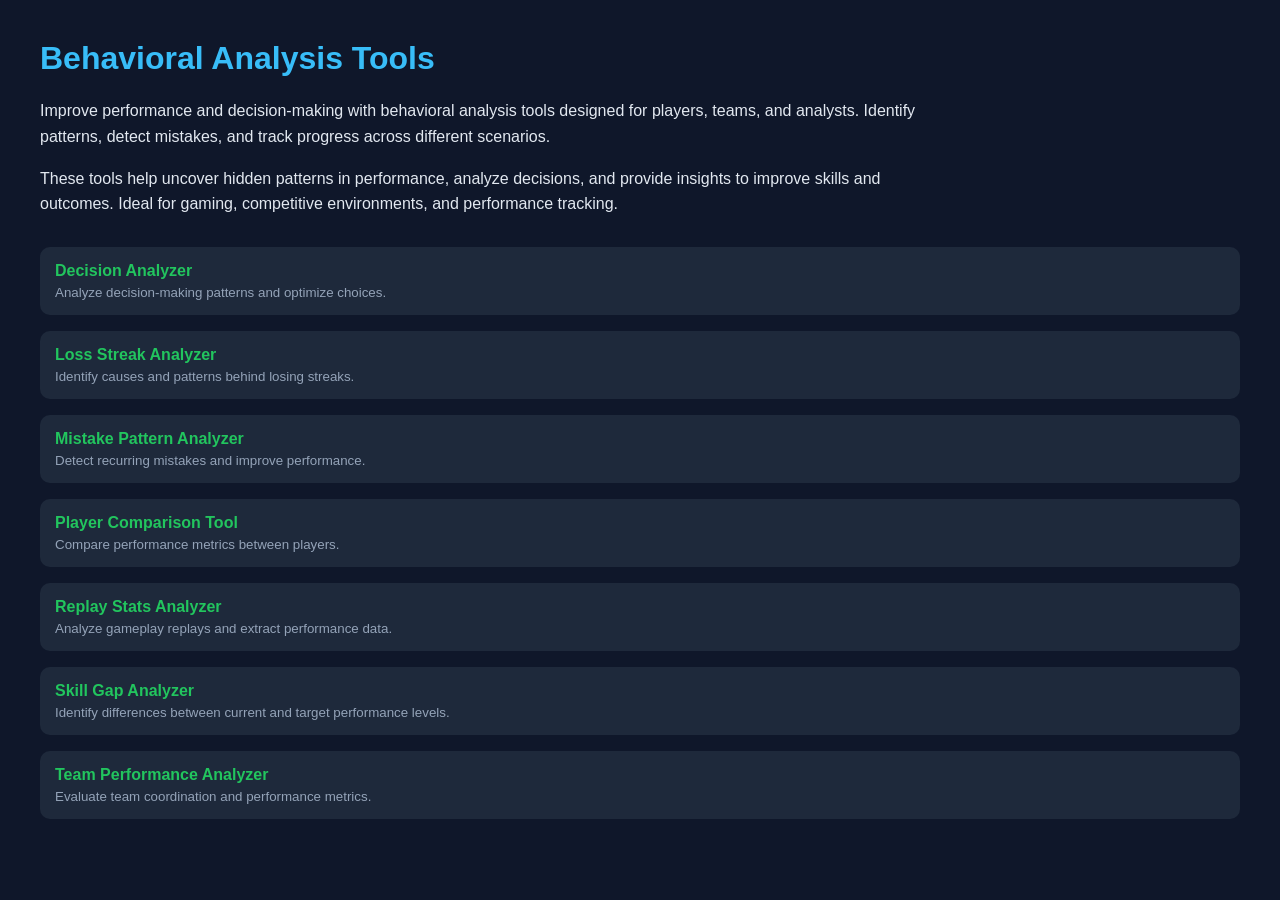
<file: index.html>
<!DOCTYPE html>
<html lang="en">
<head>
    <meta charset="UTF-8">
    <meta name="viewport" content="width=device-width, initial-scale=1.0">

    <!-- 🔐 Google Site Verification -->
    <meta name="google-site-verification" content="PkLa_ViOo6FAHpvh8SacceMb95o9tePRdrqLNBz9X1M" />

    <!-- SEO Potenciado -->
    <title>Behavioral Analysis Tools – Performance, Decision & Skill Analytics</title>

    <meta name="description" content="Analyze behavior, performance, and decision-making with advanced tools. Detect mistakes, track progress, compare players, and improve skills.">

    <meta name="keywords" content="
    behavioral analysis tools,
    decision making analyzer,
    mistake pattern analyzer,
    skill gap analysis tool,
    player performance analyzer,
    team performance analytics,
    replay analysis tool,
    loss streak analysis,
    performance improvement tools,
    gaming analytics tools,
    behavioral performance tracking,
    decision analytics tool
    ">

    <meta name="author" content="AI Tools Suite">

    <!-- Open Graph -->
    <meta property="og:title" content="Behavioral Analysis Tools – Performance & Skill Optimization">
    <meta property="og:description" content="Analyze decisions, performance, and improve skills with advanced tools.">
    <meta property="og:type" content="website">

    <!-- Estilos -->
    <style>
        body {
            font-family: Arial, sans-serif;
            margin: 40px;
            background: #0f172a;
            color: #e2e8f0;
        }
        h1 {
            color: #38bdf8;
        }
        p {
            max-width: 900px;
            line-height: 1.6;
        }
        .tools {
            margin-top: 30px;
        }
        .tool {
            margin-bottom: 16px;
            padding: 15px;
            background: #1e293b;
            border-radius: 10px;
            transition: 0.2s;
        }
        .tool:hover {
            background: #334155;
        }
        a {
            text-decoration: none;
            color: #22c55e;
            font-weight: bold;
            font-size: 16px;
        }
        small {
            display: block;
            margin-top: 5px;
            color: #94a3b8;
        }
    </style>
</head>
<body>

    <h1>Behavioral Analysis Tools</h1>

    <p>
        Improve performance and decision-making with behavioral analysis tools designed for players,
        teams, and analysts. Identify patterns, detect mistakes, and track progress across different
        scenarios.
    </p>

    <p>
        These tools help uncover hidden patterns in performance, analyze decisions, and provide insights
        to improve skills and outcomes. Ideal for gaming, competitive environments, and performance tracking.
    </p>

    <div class="tools">

        <div class="tool">
            <a href="decision-analyzer/">Decision Analyzer</a>
            <small>Analyze decision-making patterns and optimize choices.</small>
        </div>

        <div class="tool">
            <a href="loss-streak/">Loss Streak Analyzer</a>
            <small>Identify causes and patterns behind losing streaks.</small>
        </div>

        <div class="tool">
            <a href="mistake-pattern/">Mistake Pattern Analyzer</a>
            <small>Detect recurring mistakes and improve performance.</small>
        </div>

        <div class="tool">
            <a href="player-comparison/">Player Comparison Tool</a>
            <small>Compare performance metrics between players.</small>
        </div>

        <div class="tool">
            <a href="replay-stats/">Replay Stats Analyzer</a>
            <small>Analyze gameplay replays and extract performance data.</small>
        </div>

        <div class="tool">
            <a href="skill-gap/">Skill Gap Analyzer</a>
            <small>Identify differences between current and target performance levels.</small>
        </div>

        <div class="tool">
            <a href="team-performance/">Team Performance Analyzer</a>
            <small>Evaluate team coordination and performance metrics.</small>
        </div>

    </div>

</body>
</html>
</file>
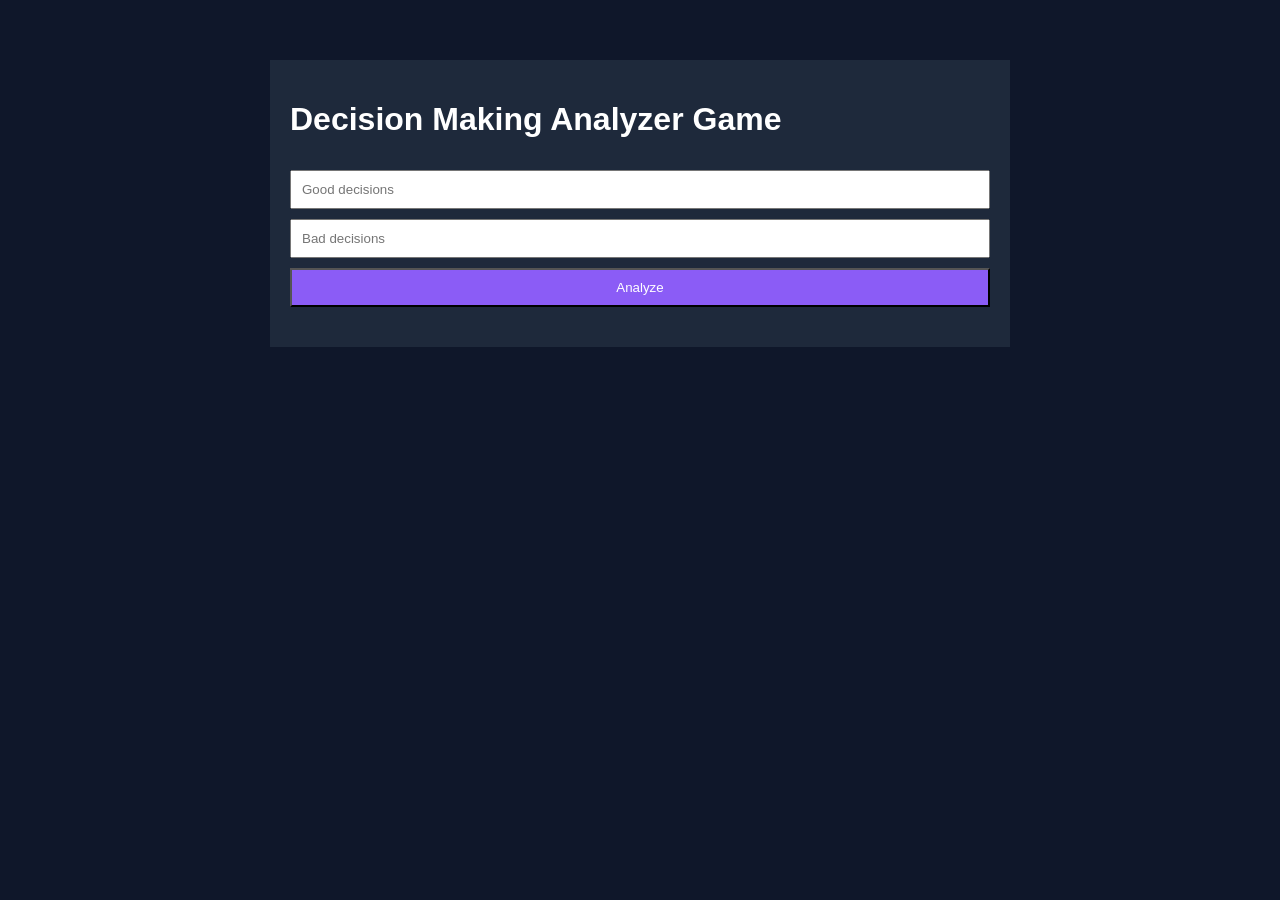
<file: decision-analyzer/index.html>
<html><head><title>Decision Making Analyzer Game</title><link rel='stylesheet' href='styles.css'></head><body><div class='container'><h1>Decision Making Analyzer Game</h1>
<input id="good" placeholder="Good decisions">
<input id="bad" placeholder="Bad decisions">
<button onclick='run()'>Analyze</button><div class='result' id='res'></div></div><script src='script.js'></script></body></html>
</file>
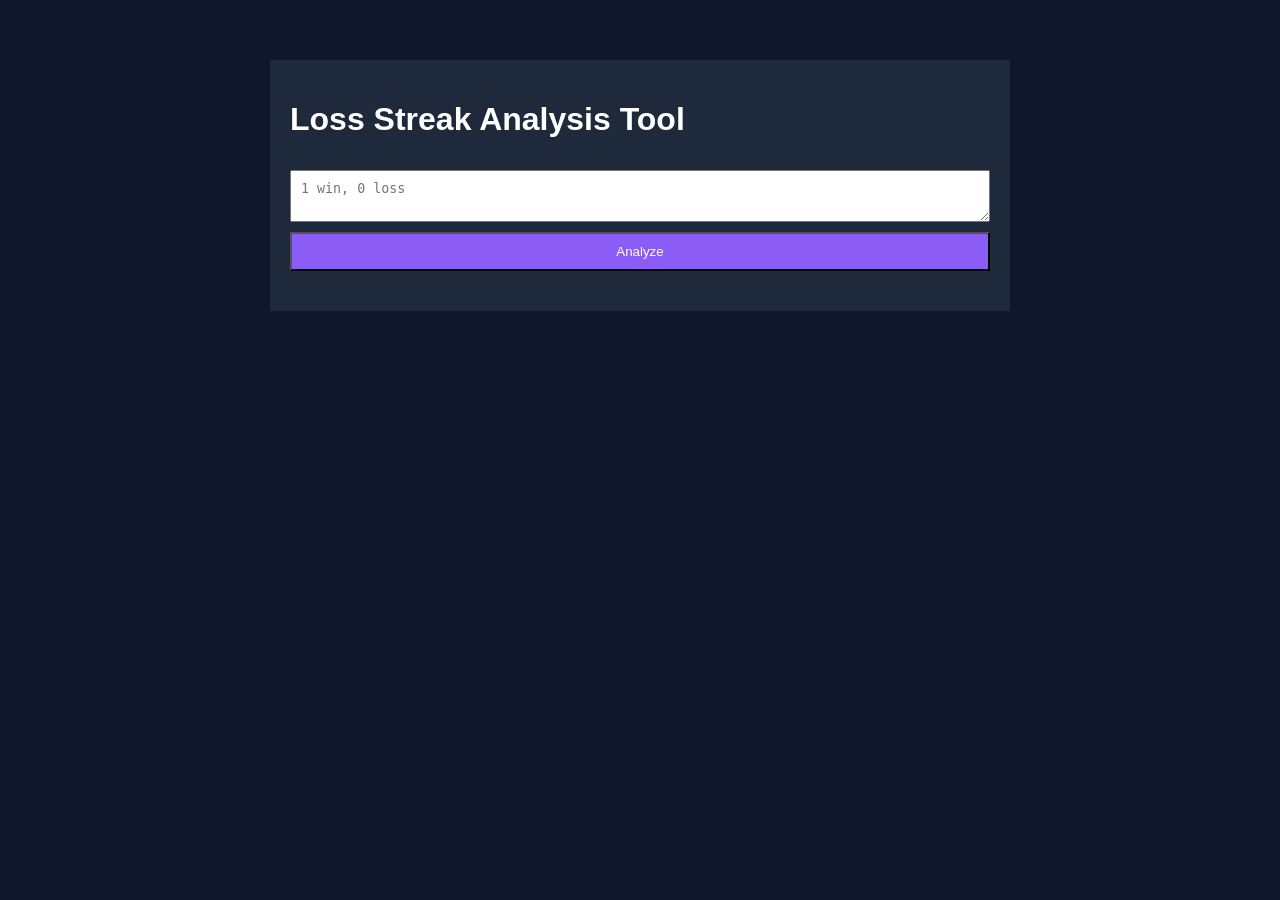
<file: loss-streak/index.html>
<html><head><title>Loss Streak Analysis Tool</title><link rel='stylesheet' href='styles.css'></head><body><div class='container'><h1>Loss Streak Analysis Tool</h1>
<textarea id="matches" placeholder="1 win, 0 loss"></textarea>
<button onclick='run()'>Analyze</button><div class='result' id='res'></div></div><script src='script.js'></script></body></html>
</file>
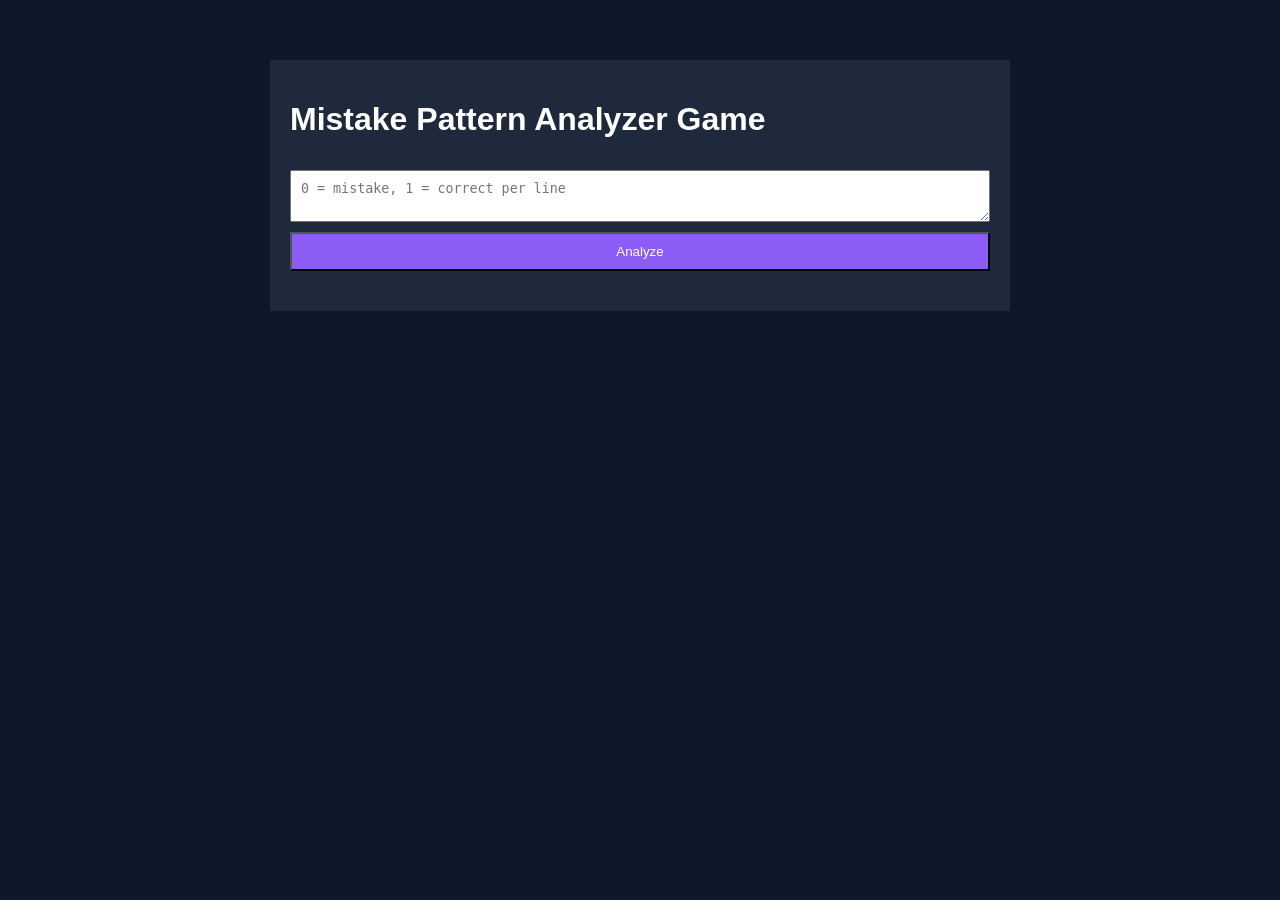
<file: mistake-pattern/index.html>
<html><head><title>Mistake Pattern Analyzer Game</title><link rel='stylesheet' href='styles.css'></head><body><div class='container'><h1>Mistake Pattern Analyzer Game</h1>
<textarea id="data" placeholder="0 = mistake, 1 = correct per line"></textarea>
<button onclick='run()'>Analyze</button><div class='result' id='res'></div></div><script src='script.js'></script></body></html>
</file>
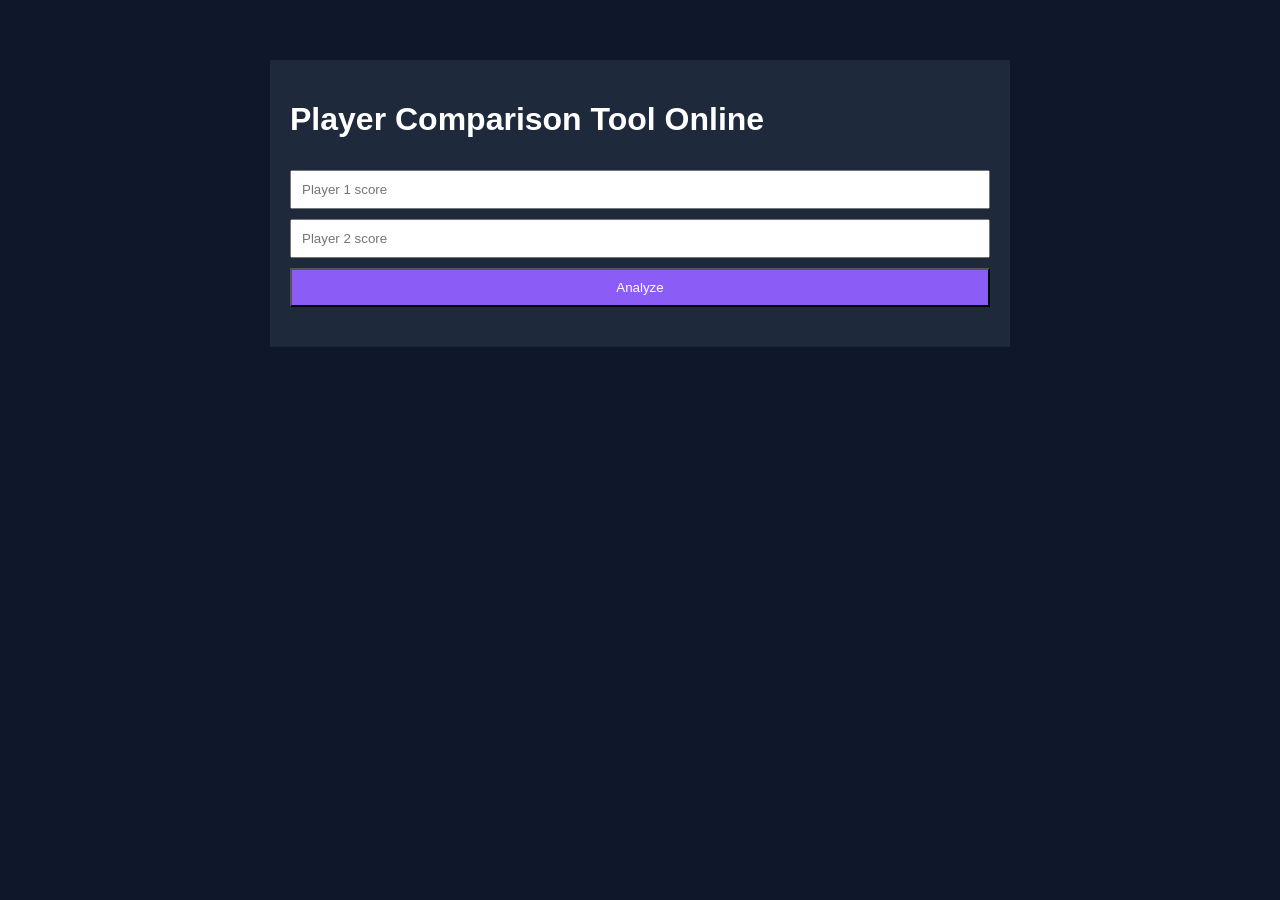
<file: player-comparison/index.html>
<html><head><title>Player Comparison Tool Online</title><link rel='stylesheet' href='styles.css'></head><body><div class='container'><h1>Player Comparison Tool Online</h1>
<input id="p1" placeholder="Player 1 score">
<input id="p2" placeholder="Player 2 score">
<button onclick='run()'>Analyze</button><div class='result' id='res'></div></div><script src='script.js'></script></body></html>
</file>
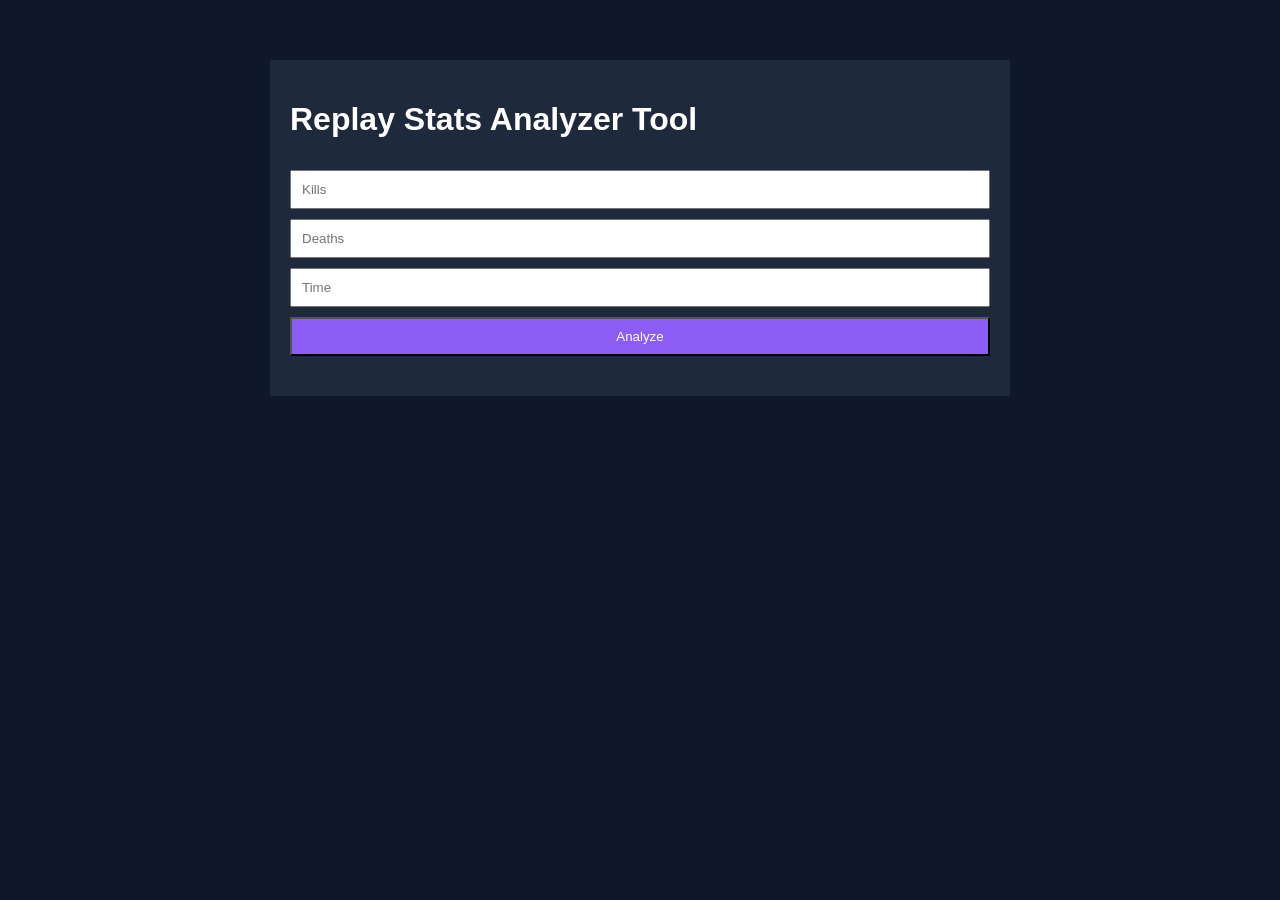
<file: replay-stats/index.html>
<html><head><title>Replay Stats Analyzer Tool</title><link rel='stylesheet' href='styles.css'></head><body><div class='container'><h1>Replay Stats Analyzer Tool</h1>
<input id="kills" placeholder="Kills">
<input id="deaths" placeholder="Deaths">
<input id="time" placeholder="Time">
<button onclick='run()'>Analyze</button><div class='result' id='res'></div></div><script src='script.js'></script></body></html>
</file>
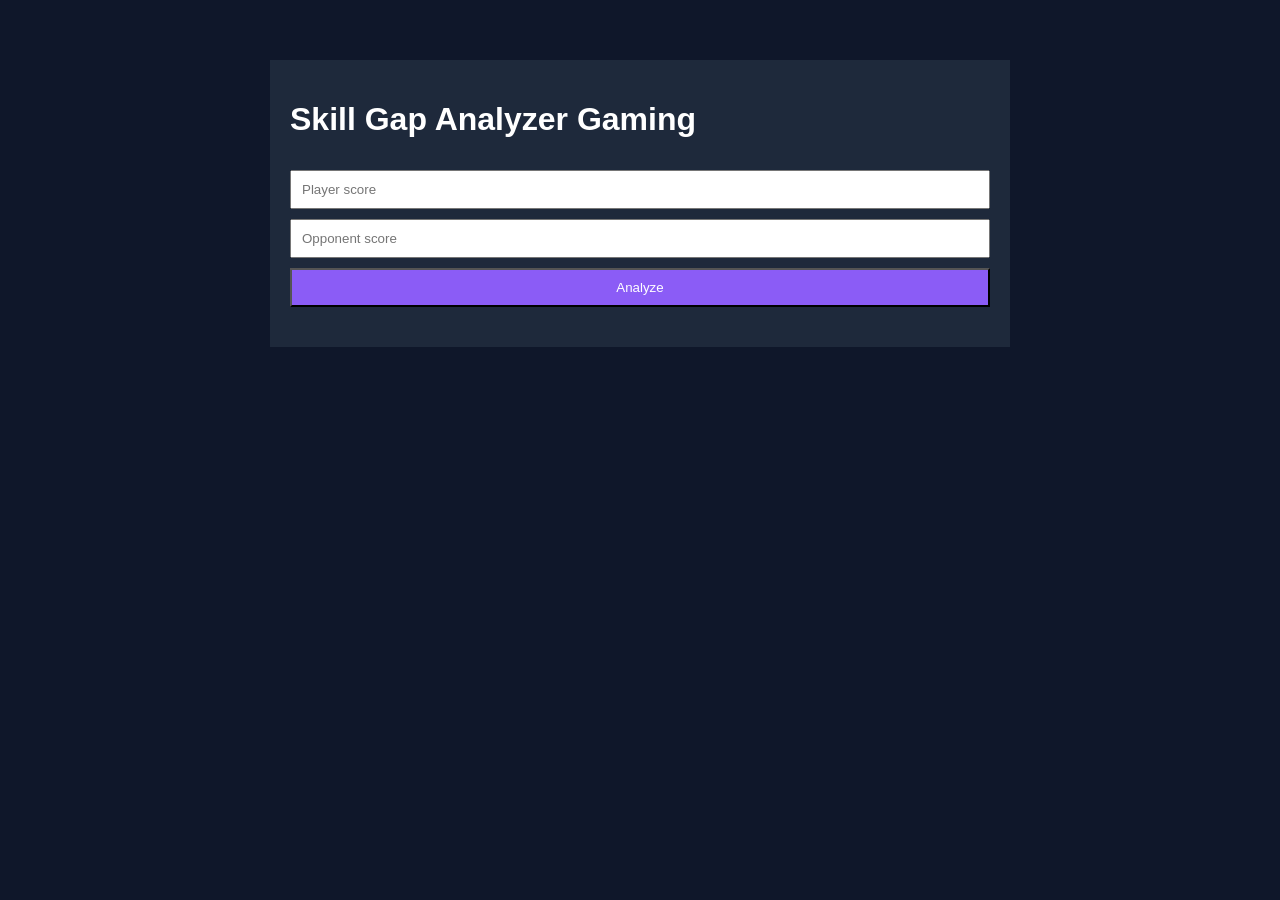
<file: skill-gap/index.html>
<html><head><title>Skill Gap Analyzer Gaming</title><link rel='stylesheet' href='styles.css'></head><body><div class='container'><h1>Skill Gap Analyzer Gaming</h1>
<input id="player" placeholder="Player score">
<input id="opponent" placeholder="Opponent score">
<button onclick='run()'>Analyze</button><div class='result' id='res'></div></div><script src='script.js'></script></body></html>
</file>
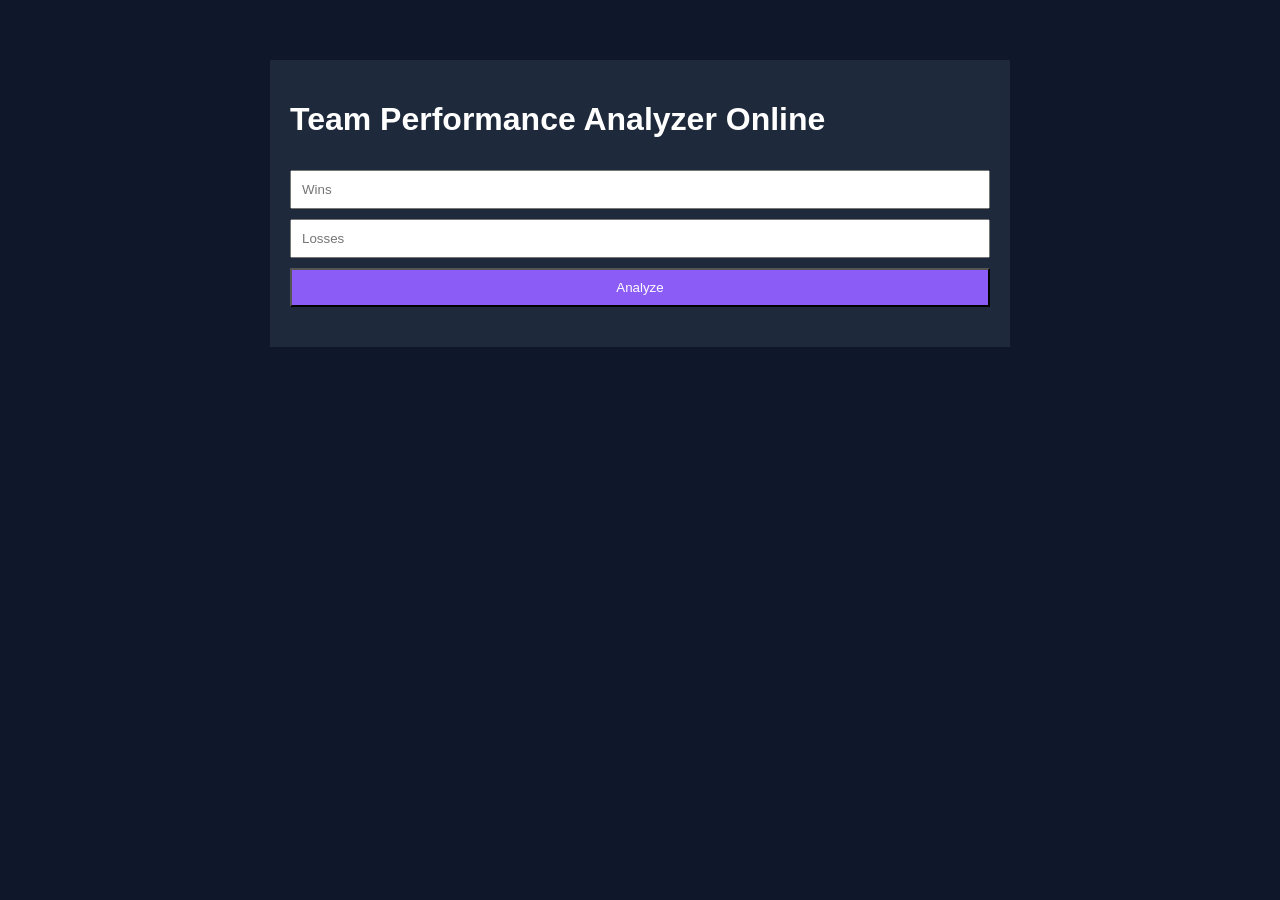
<file: team-performance/index.html>
<html><head><title>Team Performance Analyzer Online</title><link rel='stylesheet' href='styles.css'></head><body><div class='container'><h1>Team Performance Analyzer Online</h1>
<input id="wins" placeholder="Wins">
<input id="losses" placeholder="Losses">
<button onclick='run()'>Analyze</button><div class='result' id='res'></div></div><script src='script.js'></script></body></html>
</file>
<file: decision-analyzer/styles.css>
body{font-family:Arial;background:#0f172a;color:#fff}.container{max-width:700px;margin:60px auto;padding:20px;background:#1e293b}input,textarea{width:100%;margin-top:10px;padding:10px}button{margin-top:10px;width:100%;padding:10px;background:#8b5cf6;color:white}.result{margin-top:20px}
</file>
<file: loss-streak/styles.css>
body{font-family:Arial;background:#0f172a;color:#fff}.container{max-width:700px;margin:60px auto;padding:20px;background:#1e293b}input,textarea{width:100%;margin-top:10px;padding:10px}button{margin-top:10px;width:100%;padding:10px;background:#8b5cf6;color:white}.result{margin-top:20px}
</file>
<file: mistake-pattern/styles.css>
body{font-family:Arial;background:#0f172a;color:#fff}.container{max-width:700px;margin:60px auto;padding:20px;background:#1e293b}input,textarea{width:100%;margin-top:10px;padding:10px}button{margin-top:10px;width:100%;padding:10px;background:#8b5cf6;color:white}.result{margin-top:20px}
</file>
<file: player-comparison/styles.css>
body{font-family:Arial;background:#0f172a;color:#fff}.container{max-width:700px;margin:60px auto;padding:20px;background:#1e293b}input,textarea{width:100%;margin-top:10px;padding:10px}button{margin-top:10px;width:100%;padding:10px;background:#8b5cf6;color:white}.result{margin-top:20px}
</file>
<file: replay-stats/styles.css>
body{font-family:Arial;background:#0f172a;color:#fff}.container{max-width:700px;margin:60px auto;padding:20px;background:#1e293b}input,textarea{width:100%;margin-top:10px;padding:10px}button{margin-top:10px;width:100%;padding:10px;background:#8b5cf6;color:white}.result{margin-top:20px}
</file>
<file: skill-gap/styles.css>
body{font-family:Arial;background:#0f172a;color:#fff}.container{max-width:700px;margin:60px auto;padding:20px;background:#1e293b}input,textarea{width:100%;margin-top:10px;padding:10px}button{margin-top:10px;width:100%;padding:10px;background:#8b5cf6;color:white}.result{margin-top:20px}
</file>
<file: team-performance/styles.css>
body{font-family:Arial;background:#0f172a;color:#fff}.container{max-width:700px;margin:60px auto;padding:20px;background:#1e293b}input,textarea{width:100%;margin-top:10px;padding:10px}button{margin-top:10px;width:100%;padding:10px;background:#8b5cf6;color:white}.result{margin-top:20px}
</file>
